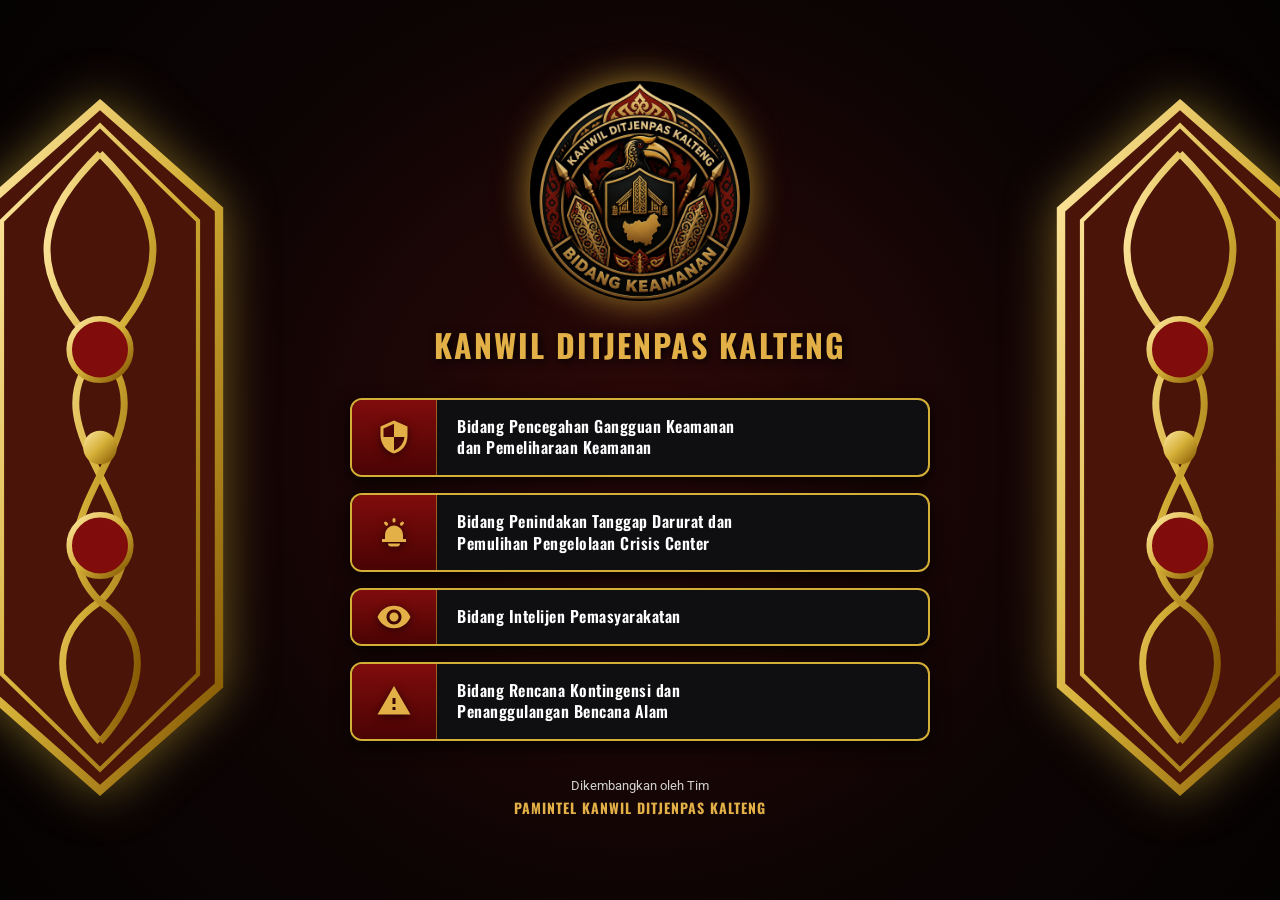
<file: index.html>
<!DOCTYPE html>
<html lang="id">
<head>
    <meta charset="UTF-8">
    <meta name="viewport" content="width=device-width, initial-scale=1.0">
    <title>KANWIL DITJENPAS KALTENG - Portal Pengamanan & Intelijen</title>
    <link rel="preconnect" href="https://fonts.googleapis.com">
    <link rel="preconnect" href="https://fonts.gstatic.com" crossorigin>
    <link href="https://fonts.googleapis.com/css2?family=Oswald:wght@500;600;700&family=Roboto:wght@400;600;700&display=swap" rel="stylesheet">
    <link rel="stylesheet" href="style.css">
</head>
    <meta charset="UTF-8">
    <meta name="viewport" content="width=device-width, initial-scale=1.0">
    <!-- Judul Tab Browser Baru -->
    <title>LAPORAN BULANAN_KANWIL DITJENPAS KALTENG</title>
    
    <!-- Ikon Tab Browser (Logo Keamanan / Perisai Emas Pengganti Bola Dunia) -->
    <link rel="icon" type="image/svg+xml" href="data:image/svg+xml,<svg xmlns='http://www.w3.org/2000/svg' viewBox='0 0 24 24' fill='%23d4af37'><path d='M12 1L3 5v6c0 5.55 3.84 10.74 9 12 5.16-1.26 9-6.45 9-12V5l-9-4zm0 2.18l7 3.12v5.7c0 4.67-3.13 8.85-7 9.92-3.87-1.07-7-5.25-7-9.92V6.3l7-3.12z'/></svg>">

    <link rel="preconnect" href="https://fonts.googleapis.com">
    <link rel="preconnect" href="https://fonts.gstatic.com" crossorigin>
    <link href="https://fonts.googleapis.com/css2?family=Oswald:wght@500;600;700&family=Roboto:wght@400;600;700&display=swap" rel="stylesheet">
    <link rel="stylesheet" href="style.css">
</head>
<body>

    <!-- TALAWANG DAYAK RAKSASA SISI KIRI -->
    <div class="talawang-side talawang-left">
        <svg viewBox="0 0 200 500" class="talawang-svg">
            <defs>
                <linearGradient id="gold" x1="0%" y1="0%" x2="100%" y2="100%">
                    <stop offset="0%" stop-color="#ffe8a3"/>
                    <stop offset="50%" stop-color="#d4af37"/>
                    <stop offset="100%" stop-color="#805300"/>
                </linearGradient>
            </defs>
            <!-- Perisai Segienam khas Talawang -->
            <polygon points="100,5 185,80 185,420 100,495 15,420 15,80" fill="#4a1508" stroke="url(#gold)" stroke-width="6"/>
            <polygon points="100,20 170,88 170,412 100,480 30,412 30,88" fill="none" stroke="url(#gold)" stroke-width="3"/>
            <!-- Ukiran Lengkung Dayak Padat -->
            <path d="M100,40 C140,80 160,120 100,180 C40,240 160,300 100,360 C40,400 100,460 100,460" fill="none" stroke="url(#gold)" stroke-width="5"/>
            <path d="M100,40 C60,80 40,120 100,180 C160,240 40,300 100,360 C160,400 100,460 100,460" fill="none" stroke="url(#gold)" stroke-width="5"/>
            <circle cx="100" cy="180" r="22" fill="#800c0c" stroke="url(#gold)" stroke-width="4"/>
            <circle cx="100" cy="320" r="22" fill="#800c0c" stroke="url(#gold)" stroke-width="4"/>
            <circle cx="100" cy="250" r="12" fill="url(#gold)"/>
        </svg>
    </div>

    <!-- TALAWANG DAYAK RAKSASA SISI KANAN -->
    <div class="talawang-side talawang-right">
        <svg viewBox="0 0 200 500" class="talawang-svg">
            <polygon points="100,5 185,80 185,420 100,495 15,420 15,80" fill="#4a1508" stroke="url(#gold)" stroke-width="6"/>
            <polygon points="100,20 170,88 170,412 100,480 30,412 30,88" fill="none" stroke="url(#gold)" stroke-width="3"/>
            <path d="M100,40 C140,80 160,120 100,180 C40,240 160,300 100,360 C40,400 100,460 100,460" fill="none" stroke="url(#gold)" stroke-width="5"/>
            <path d="M100,40 C60,80 40,120 100,180 C160,240 40,300 100,360 C160,400 100,460 100,460" fill="none" stroke="url(#gold)" stroke-width="5"/>
            <circle cx="100" cy="180" r="22" fill="#800c0c" stroke="url(#gold)" stroke-width="4"/>
            <circle cx="100" cy="320" r="22" fill="#800c0c" stroke="url(#gold)" stroke-width="4"/>
            <circle cx="100" cy="250" r="12" fill="url(#gold)"/>
        </svg>
    </div>

    <!-- KONTAINER UTAMA -->
    <div class="main-wrapper">

        <!-- LOGO BANYAK BERPENDAR TANPA KOTAK HITAM -->
        <div class="header-box">
            <div class="logo-glow-container">
                <img src="logo-keamanan.png" alt="Logo Bidang Keamanan" class="logo-image">
            </div>
            <h1 class="header-title">KANWIL DITJENPAS KALTENG</h1>
        </div>

        <!-- 4 KOTAK MENU -->
        <div class="menu-container">

            <a href="pencegahan-kamtib.html" target="_blank" class="card-item">
                <div class="card-icon-wrapper">
                    <svg class="custom-icon" viewBox="0 0 24 24" fill="currentColor">
                        <path d="M12 1L3 5v6c0 5.55 3.84 10.74 9 12 5.16-1.26 9-5.45 9-12V5l-9-4zm0 10.99h7c-.53 4.12-3.28 7.79-7 8.94V12H5V6.3l7-3.11v8.8z"/>
                    </svg>
                </div>
                <div class="card-label">
                    Bidang Pencegahan Gangguan Keamanan<br>dan Pemeliharaan Keamanan
                </div>
            </a>

            <a href="penindakan-crisis.html" target="_blank" class="card-item">
                <div class="card-icon-wrapper">
                    <svg class="custom-icon" viewBox="0 0 24 24" fill="currentColor">
                        <path d="M12 2a1 1 0 011 1v1a1 1 0 11-2 0V3a1 1 0 011-1zm6.36 2.64a1 1 0 010 1.41l-.7.71a1 1 0 11-1.42-1.42l.71-.7a1 1 0 011.41 0zM5.64 4.64a1 1 0 011.41 0l.71.7a1 1 0 11-1.42 1.42l-.7-.71a1 1 0 010-1.41zM12 7a6 6 0 00-6 6v3h12v-3a6 6 0 00-6-6zm-8 9h16v2H4v-2zm4 3h8a2 2 0 01-2 2h-4a2 2 0 01-2-2z"/>
                    </svg>
                </div>
                <div class="card-label">
                    Bidang Penindakan Tanggap Darurat dan<br>Pemulihan Pengelolaan Crisis Center
                </div>
            </a>

            <a href="bidang-intelijen.html" target="_blank" class="card-item">
                <div class="card-icon-wrapper">
                    <svg class="custom-icon" viewBox="0 0 24 24" fill="currentColor">
                        <path d="M12 4.5C7 4.5 2.73 7.61 1 12c1.73 4.39 6 7.5 11 7.5s9.27-3.11 11-7.5c-1.73-4.39-6-7.5-11-7.5zM12 17c-2.76 0-5-2.24-5-5s2.24-5 5-5 5 2.24 5 5-2.24 5-5 5zm0-8c-1.66 0-3 1.34-3 3s1.34 3 3 3 3-1.34 3-3-1.34-3-3-3z"/>
                    </svg>
                </div>
                <div class="card-label">
                    Bidang Intelijen Pemasyarakatan
                </div>
            </a>

            <a href="rencana-kontijensi.html" target="_blank" class="card-item">
                <div class="card-icon-wrapper">
                    <svg class="custom-icon" viewBox="0 0 24 24" fill="currentColor">
                        <path d="M1 21h22L12 2 1 21zm12-3h-2v-2h2v2zm0-4h-2v-4h2v4z"/>
                    </svg>
                </div>
                <div class="card-label">
                    Bidang Rencana Kontingensi dan<br>Penanggulangan Bencana Alam
                </div>
            </a>

        </div>

        <!-- FOOTER -->
        <footer class="footer-text">
            <p>Dikembangkan oleh Tim</p>
            <p class="footer-bold">PAMINTEL KANWIL DITJENPAS KALTENG</p>
        </footer>

    </div>

</body>
</html>
</file>
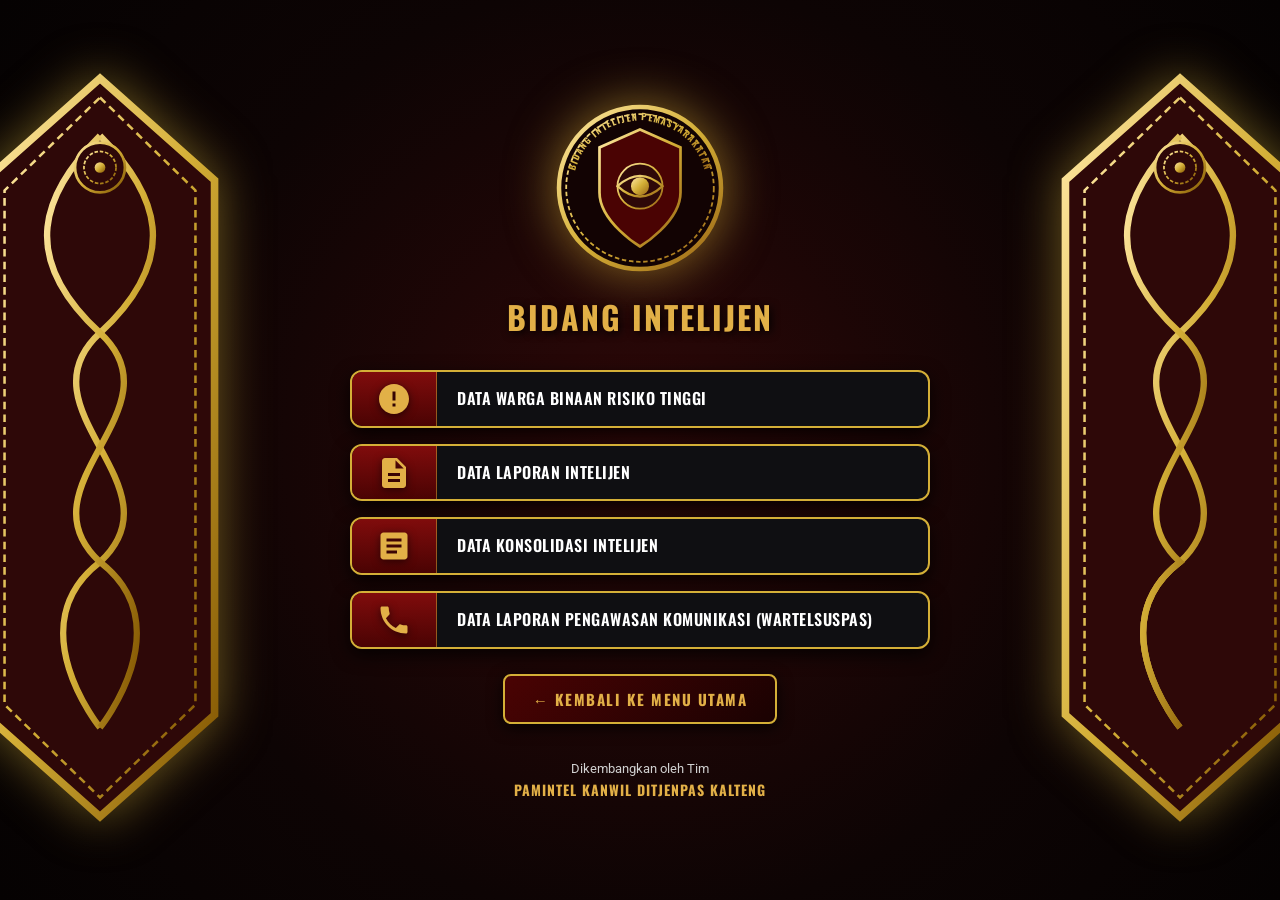
<file: bidang-intelijen.html>
<!DOCTYPE html>
<html lang="id">
    <head>
    <meta charset="UTF-8">
    <meta name="viewport" content="width=device-width, initial-scale=1.0">
    <!-- Judul Tab Browser Baru -->
    <title>LAPORAN BULANAN_KANWIL DITJENPAS KALTENG</title>
    
    <!-- Ikon Tab Browser (Logo Keamanan / Perisai Emas Pengganti Bola Dunia) -->
    <link rel="icon" type="image/svg+xml" href="data:image/svg+xml,<svg xmlns='http://www.w3.org/2000/svg' viewBox='0 0 24 24' fill='%23d4af37'><path d='M12 1L3 5v6c0 5.55 3.84 10.74 9 12 5.16-1.26 9-6.45 9-12V5l-9-4zm0 2.18l7 3.12v5.7c0 4.67-3.13 8.85-7 9.92-3.87-1.07-7-5.25-7-9.92V6.3l7-3.12z'/></svg>">

    <link rel="preconnect" href="https://fonts.googleapis.com">
    <link rel="preconnect" href="https://fonts.gstatic.com" crossorigin>
    <link href="https://fonts.googleapis.com/css2?family=Oswald:wght@500;600;700&family=Roboto:wght@400;600;700&display=swap" rel="stylesheet">
    <link rel="stylesheet" href="style.css">
<head>
    <meta charset="UTF-8">
    <meta name="viewport" content="width=device-width, initial-scale=1.0">
    <title>Bidang Intelijen - Kanwil Ditjenpas Kalteng</title>
    <link rel="preconnect" href="https://fonts.googleapis.com">
    <link rel="preconnect" href="https://fonts.gstatic.com" crossorigin>
    <link href="https://fonts.googleapis.com/css2?family=Oswald:wght@500;600;700&family=Roboto:wght@400;600;700&display=swap" rel="stylesheet">
    <link rel="stylesheet" href="style.css">
    <style>
        /* CSS Modal Pop-Up Interaktif Dinamis */
        .modal-overlay {
            position: fixed;
            top: 0;
            left: 0;
            width: 100%;
            height: 100%;
            background: rgba(0, 0, 0, 0.85);
            backdrop-filter: blur(5px);
            display: flex;
            justify-content: center;
            align-items: center;
            z-index: 9999;
            opacity: 0;
            visibility: hidden;
            transition: all 0.3s ease;
        }

        .modal-overlay.active {
            opacity: 1;
            visibility: visible;
        }

        .modal-content {
            background: linear-gradient(145deg, #2e0808 0%, #120303 100%);
            border: 2px solid #d4af37;
            border-radius: 12px;
            padding: 30px 25px;
            width: 90%;
            max-width: 480px;
            text-align: center;
            box-shadow: 0 0 30px rgba(212, 175, 55, 0.4);
            transform: scale(0.8);
            transition: all 0.3s ease;
            position: relative;
        }

        .modal-overlay.active .modal-content {
            transform: scale(1);
        }

        .modal-title {
            font-family: 'Oswald', sans-serif;
            color: #ffe8a3;
            font-size: 17px;
            margin-bottom: 20px;
            letter-spacing: 1px;
            border-bottom: 1px solid rgba(212, 175, 55, 0.3);
            padding-bottom: 10px;
            text-transform: uppercase;
            line-height: 1.4;
        }

        .modal-buttons {
            display: flex;
            flex-direction: column;
            gap: 12px;
        }

        .modal-btn {
            background: linear-gradient(135deg, #4a0303 0%, #1a0202 100%);
            border: 2px solid #d4af37;
            color: #ffffff;
            padding: 13px 20px;
            border-radius: 8px;
            font-family: 'Oswald', sans-serif;
            font-size: 15px;
            font-weight: 600;
            text-decoration: none;
            letter-spacing: 1px;
            transition: all 0.25s ease;
            display: flex;
            align-items: center;
            justify-content: center;
            gap: 10px;
            cursor: pointer;
        }

        .modal-btn:hover {
            background: linear-gradient(135deg, #800c0c 0%, #4a0303 100%);
            border-color: #ffe8a3;
            box-shadow: 0 0 15px rgba(212, 175, 55, 0.5);
            transform: translateY(-2px);
        }

        .modal-close {
            position: absolute;
            top: 10px;
            right: 15px;
            background: none;
            border: none;
            color: #d4af37;
            font-size: 24px;
            cursor: pointer;
            font-weight: bold;
        }

        .modal-close:hover {
            color: #ffffff;
        }
    </style>
</head>
<body>

    <!-- TALAWANG DAYAK (SISI KIRI) -->
    <div class="talawang-side talawang-left">
        <svg viewBox="0 0 220 600" class="talawang-svg">
            <defs>
                <linearGradient id="gold" x1="0%" y1="0%" x2="100%" y2="100%">
                    <stop offset="0%" stop-color="#ffe8a3"/>
                    <stop offset="50%" stop-color="#d4af37"/>
                    <stop offset="100%" stop-color="#805300"/>
                </linearGradient>
            </defs>
            <polygon points="110,10 200,90 200,510 110,590 20,510 20,90" fill="#2e0808" stroke="url(#gold)" stroke-width="6"/>
            <polygon points="110,25 185,98 185,502 110,575 35,502 35,98" fill="none" stroke="url(#gold)" stroke-width="2" stroke-dasharray="6,4"/>
            <path d="M110,55 C155,100 175,150 110,210 C45,270 175,330 110,390 C45,440 110,520 110,520" fill="none" stroke="url(#gold)" stroke-width="5"/>
            <path d="M110,55 C65,100 45,150 110,210 C175,270 45,330 110,390 C175,440 110,520 110,520" fill="none" stroke="url(#gold)" stroke-width="5"/>
            
            <g transform="translate(110, 80) scale(0.7)">
                <circle cx="0" cy="0" r="28" fill="#2e0808" stroke="url(#gold)" stroke-width="3"/>
                <circle cx="0" cy="0" r="18" fill="none" stroke="url(#gold)" stroke-width="2" stroke-dasharray="4,2"/>
                <circle cx="0" cy="0" r="6" fill="url(#gold)"/>
            </g>
        </svg>
    </div>

    <!-- TALAWANG DAYAK (SISI KANAN) -->
    <div class="talawang-side talawang-right">
        <svg viewBox="0 0 220 600" class="talawang-svg">
            <polygon points="110,10 200,90 200,510 110,590 20,510 20,90" fill="#2e0808" stroke="url(#gold)" stroke-width="6"/>
            <polygon points="110,25 185,98 185,502 110,575 35,502 35,98" fill="none" stroke="url(#gold)" stroke-width="2" stroke-dasharray="6,4"/>
            <path d="M110,55 C155,100 175,150 110,210 C45,270 175,330 110,390 C45,440 110,520 110,520" fill="none" stroke="url(#gold)" stroke-width="5"/>
            <path d="M110,55 C65,100 45,150 110,210 C175,270 45,330 110,390 C45,440 110,520 110,520" fill="none" stroke="url(#gold)" stroke-width="5"/>
            
            <g transform="translate(110, 80) scale(0.7)">
                <circle cx="0" cy="0" r="28" fill="#2e0808" stroke="url(#gold)" stroke-width="3"/>
                <circle cx="0" cy="0" r="18" fill="none" stroke="url(#gold)" stroke-width="2" stroke-dasharray="4,2"/>
                <circle cx="0" cy="0" r="6" fill="url(#gold)"/>
            </g>
        </svg>
    </div>

    <!-- KONTAINER UTAMA -->
    <div class="main-wrapper">

        <!-- HEADER LOGO INTELIJEN -->
        <div class="header-box">
            <div class="logo-kamtib-wrapper">
                <svg viewBox="0 0 200 200" class="logo-kamtib-svg">
                    <defs>
                        <linearGradient id="gold-logo" x1="0%" y1="0%" x2="100%" y2="100%">
                            <stop offset="0%" stop-color="#ffe8a3"/>
                            <stop offset="50%" stop-color="#d4af37"/>
                            <stop offset="100%" stop-color="#996515"/>
                        </linearGradient>
                    </defs>
                    <circle cx="100" cy="100" r="90" fill="#120303" stroke="url(#gold-logo)" stroke-width="5"/>
                    <circle cx="100" cy="100" r="82" fill="none" stroke="url(#gold-logo)" stroke-width="2" stroke-dasharray="5,3"/>
                    
                    <path d="M100,35 L145,55 V105 C145,138 100,165 100,165 C100,165 55,138 55,105 V55 Z" fill="#4a0303" stroke="url(#gold-logo)" stroke-width="3"/>
                    
                    <circle cx="100" cy="98" r="25" fill="#2e0808" stroke="url(#gold-logo)" stroke-width="2"/>
                    <path d="M75,98 Q100,75 125,98 Q100,121 75,98 Z" fill="none" stroke="url(#gold-logo)" stroke-width="2.5"/>
                    <circle cx="100" cy="98" r="10" fill="url(#gold-logo)"/>
                    
                    <path id="textPath" d="M 25, 100 A 75,75 0 1,1 175, 100" fill="none"/>
                    <text fill="url(#gold-logo)" font-size="10" font-weight="bold" font-family="Oswald, sans-serif" letter-spacing="1.5">
                        <textPath href="#textPath" startOffset="50%" text-anchor="middle">
                            BIDANG INTELIJEN PEMASYARAKATAN
                        </textPath>
                    </text>
                </svg>
            </div>
            <h1 class="header-title">BIDANG INTELIJEN</h1>
        </div>

        <!-- 4 KOTAK UTAMA -->
        <div class="menu-container">

            <!-- KOTAK 1 -->
            <div class="card-item" onclick="openModal('wbp_risiko')">
                <div class="card-icon-wrapper">
                    <svg class="custom-icon" viewBox="0 0 24 24" fill="currentColor">
                        <path d="M12 2C6.48 2 2 6.48 2 12s4.48 10 10 10 10-4.48 10-10S17.52 2 12 2zm1 15h-2v-2h2v2zm0-4h-2V7h2v6z"/>
                    </svg>
                </div>
                <div class="card-label">
                    DATA WARGA BINAAN RISIKO TINGGI
                </div>
            </div>

            <!-- KOTAK 2 -->
            <div class="card-item" onclick="openModal('laporan_intelijen')">
                <div class="card-icon-wrapper">
                    <svg class="custom-icon" viewBox="0 0 24 24" fill="currentColor">
                        <path d="M14 2H6c-1.1 0-1.99.9-1.99 2L4 20c0 1.1.89 2 1.99 2H18c1.1 0 2-.9 2-2V8l-6-6zm2 16H8v-2h8v2zm0-4H8v-2h8v2zm-3-5V3.5L18.5 9H13z"/>
                    </svg>
                </div>
                <div class="card-label">
                    DATA LAPORAN INTELIJEN
                </div>
            </div>

            <!-- KOTAK 3 -->
            <div class="card-item" onclick="openModal('konsolidasi_intelijen')">
                <div class="card-icon-wrapper">
                    <svg class="custom-icon" viewBox="0 0 24 24" fill="currentColor">
                        <path d="M19 3H5c-1.1 0-2 .9-2 2v14c0 1.1.9 2 2 2h14c1.1 0 2-.9 2-2V5c0-1.1-.9-2-2-2zm-5 14H7v-2h7v2zm3-4H7v-2h10v2zm0-4H7V7h10v2z"/>
                    </svg>
                </div>
                <div class="card-label">
                    DATA KONSOLIDASI INTELIJEN
                </div>
            </div>

            <!-- KOTAK 4 -->
            <div class="card-item" onclick="openModal('wartelsuspas')">
                <div class="card-icon-wrapper">
                    <svg class="custom-icon" viewBox="0 0 24 24" fill="currentColor">
                        <path d="M20 15.5c-1.25 0-2.45-.2-3.57-.57-.35-.11-.74-.03-1.02.24l-2.2 2.2c-2.83-1.44-5.15-3.75-6.59-6.59l2.2-2.21c.28-.26.36-.65.25-1 C8.7 6.45 8.5 5.25 8.5 4c0-.55-.45-1-1-1H4c-.55 0-1 .45-1 1 0 9.39 7.61 17 17 17 .55 0 1-.45 1-1v-3.5c0-.55-.45-1-1-1z"/>
                    </svg>
                </div>
                <div class="card-label">
                    DATA LAPORAN PENGAWASAN KOMUNIKASI (WARTELSUSPAS)
                </div>
            </div>

        </div>

        <!-- NAVIGASI KEMBALI KE MENU UTAMA -->
        <div style="margin-top: 25px; width: 100%;">
            <a href="index.html" class="back-button">
                ← KEMBALI KE MENU UTAMA
            </a>
        </div>

        <!-- FOOTER -->
        <footer class="footer-text">
            <p>Dikembangkan oleh Tim</p>
            <p class="footer-bold">PAMINTEL KANWIL DITJENPAS KALTENG</p>
        </footer>

    </div>

    <!-- POP-UP MODAL PILIHAN AKSI (DINAMIS) -->
    <div class="modal-overlay" id="actionModal">
        <div class="modal-content">
            <button class="modal-close" onclick="closeModal()">&times;</button>
            <div class="modal-title" id="modalTitle">PILIHAN AKSES</div>
            <div class="modal-buttons" id="modalButtonsContainer">
                <!-- Tombol akan di-generate otomatis oleh JavaScript sesuai kategori -->
            </div>
        </div>
    </div>

    <!-- JAVASCRIPT: PEMETAAN TAUTAN DINAMIS -->
    <script>
        const intelijenData = {
            'wbp_risiko': {
                title: 'DATA WARGA BINAAN RISIKO TINGGI',
                buttons: [
                    { label: '📊 PENGISIAN SPREADSHEET', url: 'https://docs.google.com/spreadsheets/d/1mhNni-NkBdcxAqiXR_D58cuE8vJqzVNo/edit?usp=drive_link&ouid=117085855245096576575&rtpof=true&sd=true' },
                    { label: '📁 UPLOAD LAPORAN_DATA DUKUNG', url: 'https://drive.google.com/drive/folders/1k3EWOc1rHTbfoLO244oZhCMxYDl-nRTs?usp=drive_link' }
                ]
            },
            'laporan_intelijen': {
                title: 'DATA LAPORAN INTELIJEN',
                buttons: [
                    { label: '📁 UPLOAD LAPORAN_DATA DUKUNG', url: 'https://drive.google.com/drive/folders/1DM-4Mq5ZbPpyy-0I5O2C4GQ85Tq95pPd?usp=drive_link' },
                    { label: '📄 FORMAT UNTUK PELAPORAN', url: 'https://docs.google.com/document/d/1xKc1Qt1oYwjY818jRNluQhgf4ZrvkOBF/edit?usp=drive_link&ouid=117085855245096576575&rtpof=true&sd=true' }
                ]
            },
            'konsolidasi_intelijen': {
                title: 'DATA KONSOLIDASI INTELIJEN',
                buttons: [
                    { label: '📊 PENGISIAN SPREADSHEET', url: 'https://docs.google.com/spreadsheets/d/1ZYvCeeU1KJWn7vdUzZBwomNrMGGu8B9S/edit?usp=drive_link&ouid=117085855245096576575&rtpof=true&sd=true' },
                    { label: '📁 UPLOAD LAPORAN_DATA DUKUNG', url: 'https://drive.google.com/drive/folders/1g-N-fC5Vuv7dnU-VcPor5MAPTGYUzK5m?usp=drive_link' },
                    { label: '📄 FORMAT UNTUK PELAPORAN', url: 'https://docs.google.com/document/d/1Kxfpu7qzCiKrgwZcc28rFvjWPvdwXskH/edit?usp=drive_link&ouid=117085855245096576575&rtpof=true&sd=true' }
                ]
            },
            'wartelsuspas': {
                title: 'DATA LAPORAN PENGAWASAN KOMUNIKASI (WARTELSUSPAS)',
                buttons: [
                    { label: '📊 PENGISIAN SPREADSHEET_DATA', url: 'https://docs.google.com/spreadsheets/d/1kv80jVCUf9j2sLiRBna9MLvCwr06-Sf9/edit?usp=drive_link&ouid=117085855245096576575&rtpof=true&sd=true' },
                    { label: '📊 PENGISIAN SPREADSHEET_JUMLAH', url: 'https://docs.google.com/spreadsheets/d/16EDvqe5D-DdgH37L7fFt-TWEq3zWdO6lB-Df1rQDSuQ/edit?usp=drive_link' }
                ]
            }
        };

        function openModal(categoryKey) {
            const data = intelijenData[categoryKey];
            if (data) {
                document.getElementById('modalTitle').innerText = data.title;
                const container = document.getElementById('modalButtonsContainer');
                container.innerHTML = ''; // Clear tombol lama

                // Tambahkan tombol sesuai jumlah pilihan kategori
                data.buttons.forEach(btn => {
                    const a = document.createElement('a');
                    a.href = btn.url;
                    a.target = '_blank';
                    a.className = 'modal-btn';
                    a.innerHTML = btn.label;
                    container.appendChild(a);
                });

                document.getElementById('actionModal').classList.add('active');
            }
        }

        function closeModal() {
            document.getElementById('actionModal').classList.remove('active');
        }

        window.onclick = function(event) {
            const modal = document.getElementById('actionModal');
            if (event.target === modal) {
                closeModal();
            }
        }
    </script>

</body>
</html>
</file>
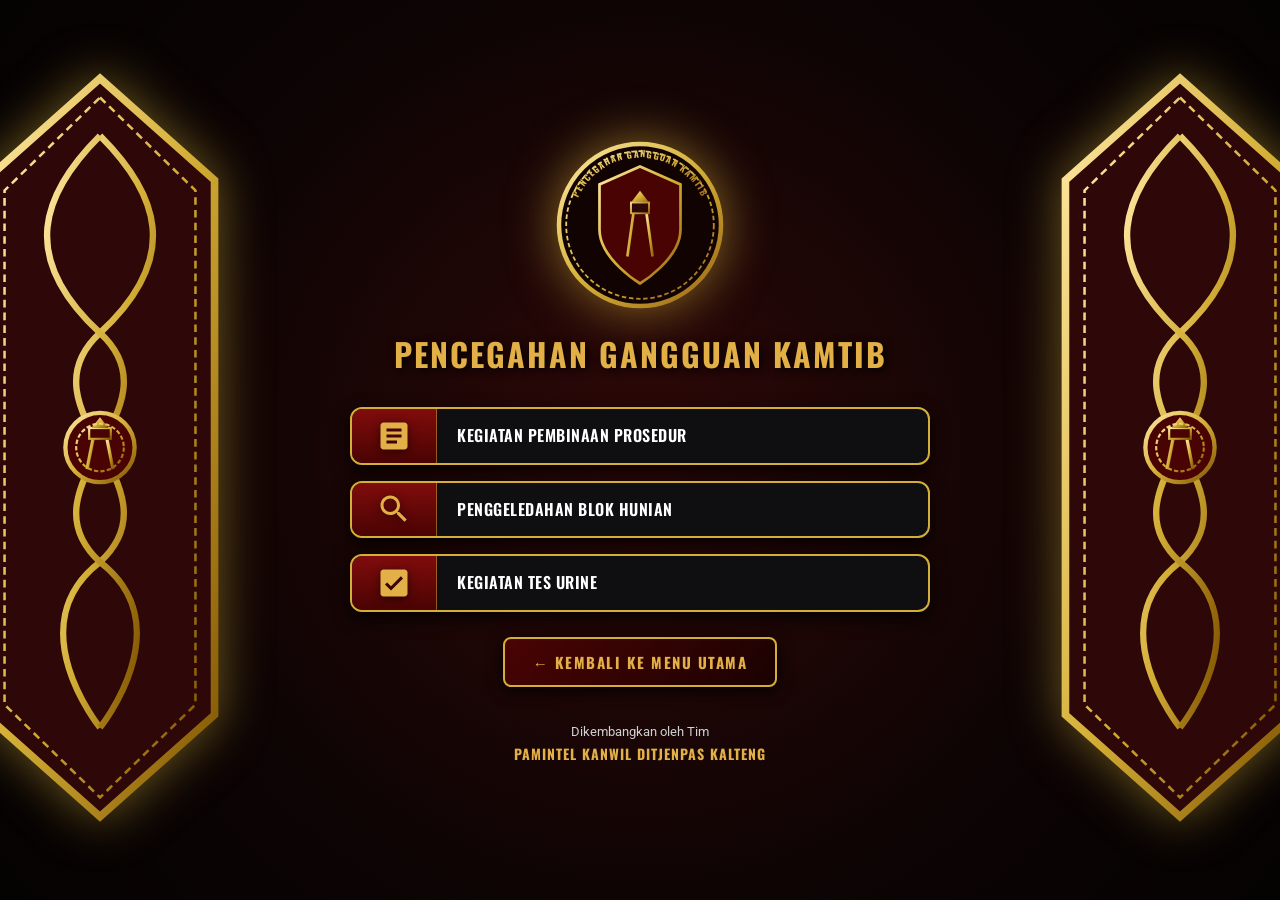
<file: pencegahan-kamtib.html>
<!DOCTYPE html>
<html lang="id">
<head>
    <meta charset="UTF-8">
    <meta name="viewport" content="width=device-width, initial-scale=1.0">
    <title>Pencegahan Gangguan Kamtib - Kanwil Ditjenpas Kalteng</title>
    <link rel="preconnect" href="https://fonts.googleapis.com">
    <link rel="preconnect" href="https://fonts.gstatic.com" crossorigin>
    <link href="https://fonts.googleapis.com/css2?family=Oswald:wght@500;600;700&family=Roboto:wght@400;600;700&display=swap" rel="stylesheet">
    <link rel="stylesheet" href="style.css">
<head>
    <meta charset="UTF-8">
    <meta name="viewport" content="width=device-width, initial-scale=1.0">
    <!-- Judul Tab Browser Baru -->
    <title>LAPORAN BULANAN_KANWIL DITJENPAS KALTENG</title>
    
    <!-- Ikon Tab Browser (Logo Keamanan / Perisai Emas Pengganti Bola Dunia) -->
    <link rel="icon" type="image/svg+xml" href="data:image/svg+xml,<svg xmlns='http://www.w3.org/2000/svg' viewBox='0 0 24 24' fill='%23d4af37'><path d='M12 1L3 5v6c0 5.55 3.84 10.74 9 12 5.16-1.26 9-6.45 9-12V5l-9-4zm0 2.18l7 3.12v5.7c0 4.67-3.13 8.85-7 9.92-3.87-1.07-7-5.25-7-9.92V6.3l7-3.12z'/></svg>">

    <link rel="preconnect" href="https://fonts.googleapis.com">
    <link rel="preconnect" href="https://fonts.gstatic.com" crossorigin>
    <link href="https://fonts.googleapis.com/css2?family=Oswald:wght@500;600;700&family=Roboto:wght@400;600;700&display=swap" rel="stylesheet">
    <link rel="stylesheet" href="style.css">
</head>
<body>

    <!-- TALAWANG DAYAK DENGAN SENTUHAN PENCEGAHAN KAMTIB (SISI KIRI) -->
    <div class="talawang-side talawang-left">
        <svg viewBox="0 0 220 600" class="talawang-svg">
            <defs>
                <linearGradient id="gold" x1="0%" y1="0%" x2="100%" y2="100%">
                    <stop offset="0%" stop-color="#ffe8a3"/>
                    <stop offset="50%" stop-color="#d4af37"/>
                    <stop offset="100%" stop-color="#805300"/>
                </linearGradient>
            </defs>
            <polygon points="110,10 200,90 200,510 110,590 20,510 20,90" fill="#2e0808" stroke="url(#gold)" stroke-width="6"/>
            <polygon points="110,25 185,98 185,502 110,575 35,502 35,98" fill="none" stroke="url(#gold)" stroke-width="2" stroke-dasharray="6,4"/>
            
            <path d="M110,55 C155,100 175,150 110,210 C45,270 175,330 110,390 C45,440 110,520 110,520" fill="none" stroke="url(#gold)" stroke-width="5"/>
            <path d="M110,55 C65,100 45,150 110,210 C175,270 45,330 110,390 C175,440 110,520 110,520" fill="none" stroke="url(#gold)" stroke-width="5"/>
            
            <g transform="translate(110, 300) scale(0.85)">
                <circle cx="0" cy="0" r="32" fill="#4a0303" stroke="url(#gold)" stroke-width="4"/>
                <line x1="-12" y1="20" x2="-6" y2="-10" stroke="url(#gold)" stroke-width="3"/>
                <line x1="12" y1="20" x2="6" y2="-10" stroke="url(#gold)" stroke-width="3"/>
                <rect x="-10" y="-18" width="20" height="10" fill="#4a0303" stroke="url(#gold)" stroke-width="2"/>
                <polygon points="0,-28 -8,-18 8,-18" fill="url(#gold)"/>
                <circle cx="0" cy="0" r="22" fill="none" stroke="url(#gold)" stroke-width="2" stroke-dasharray="4,2"/>
            </g>
        </svg>
    </div>

    <!-- TALAWANG DAYAK DENGAN SENTUHAN PENCEGAHAN KAMTIB (SISI KANAN) -->
    <div class="talawang-side talawang-right">
        <svg viewBox="0 0 220 600" class="talawang-svg">
            <polygon points="110,10 200,90 200,510 110,590 20,510 20,90" fill="#2e0808" stroke="url(#gold)" stroke-width="6"/>
            <polygon points="110,25 185,98 185,502 110,575 35,502 35,98" fill="none" stroke="url(#gold)" stroke-width="2" stroke-dasharray="6,4"/>
            
            <path d="M110,55 C155,100 175,150 110,210 C45,270 175,330 110,390 C45,440 110,520 110,520" fill="none" stroke="url(#gold)" stroke-width="5"/>
            <path d="M110,55 C65,100 45,150 110,210 C175,270 45,330 110,390 C175,440 110,520 110,520" fill="none" stroke="url(#gold)" stroke-width="5"/>
            
            <g transform="translate(110, 300) scale(0.85)">
                <circle cx="0" cy="0" r="32" fill="#4a0303" stroke="url(#gold)" stroke-width="4"/>
                <line x1="-12" y1="20" x2="-6" y2="-10" stroke="url(#gold)" stroke-width="3"/>
                <line x1="12" y1="20" x2="6" y2="-10" stroke="url(#gold)" stroke-width="3"/>
                <rect x="-10" y="-18" width="20" height="10" fill="#4a0303" stroke="url(#gold)" stroke-width="2"/>
                <polygon points="0,-28 -8,-18 8,-18" fill="url(#gold)"/>
                <circle cx="0" cy="0" r="22" fill="none" stroke="url(#gold)" stroke-width="2" stroke-dasharray="4,2"/>
            </g>
        </svg>
    </div>

    <!-- KONTAINER UTAMA -->
    <div class="main-wrapper">

        <!-- HEADER DENGAN LOGO PENCEGAHAN GANGGUAN KAMTIB -->
        <div class="header-box">
            <div class="logo-kamtib-wrapper">
                <svg viewBox="0 0 200 200" class="logo-kamtib-svg">
                    <defs>
                        <linearGradient id="gold-logo" x1="0%" y1="0%" x2="100%" y2="100%">
                            <stop offset="0%" stop-color="#ffe8a3"/>
                            <stop offset="50%" stop-color="#d4af37"/>
                            <stop offset="100%" stop-color="#996515"/>
                        </linearGradient>
                    </defs>
                    <circle cx="100" cy="100" r="90" fill="#120303" stroke="url(#gold-logo)" stroke-width="5"/>
                    <circle cx="100" cy="100" r="82" fill="none" stroke="url(#gold-logo)" stroke-width="2" stroke-dasharray="5,3"/>
                    
                    <path d="M100,35 L145,55 V105 C145,138 100,165 100,165 C100,165 55,138 55,105 V55 Z" fill="#4a0303" stroke="url(#gold-logo)" stroke-width="3"/>
                    
                    <line x1="86" y1="135" x2="93" y2="85" stroke="url(#gold-logo)" stroke-width="3"/>
                    <line x1="114" y1="135" x2="107" y2="85" stroke="url(#gold-logo)" stroke-width="3"/>
                    <line x1="88" y1="110" x2="112" y2="110" stroke="url(#gold-logo)" stroke-width="2"/>
                    <rect x="90" y="75" width="20" height="12" fill="#2e0808" stroke="url(#gold-logo)" stroke-width="2"/>
                    <polygon points="100,62 90,75 110,75" fill="url(#gold-logo)"/>
                    
                    <path id="textPath" d="M 25, 100 A 75,75 0 1,1 175, 100" fill="none"/>
                    <text fill="url(#gold-logo)" font-size="10" font-weight="bold" font-family="Oswald, sans-serif" letter-spacing="1.5">
                        <textPath href="#textPath" startOffset="50%" text-anchor="middle">
                            PENCEGAHAN GANGGUAN KAMTIB
                        </textPath>
                    </text>
                </svg>
            </div>
            <h1 class="header-title">PENCEGAHAN GANGGUAN KAMTIB</h1>
        </div>

        <!-- 3 KOTAK MENU SUB-MENU -->
        <div class="menu-container">

            <!-- KOTAK 1: LANGSUNG MEMBUKA GOOGLE SHEETS -->
            <a href="https://docs.google.com/spreadsheets/d/16Oa8ARb-IZD2a6ruHEPjg2MMCPEunuNZ/edit?usp=drive_link&ouid=117085855245096576575&rtpof=true&sd=true" target="_blank" class="card-item">
                <div class="card-icon-wrapper">
                    <!-- Ikon Dokumen SOP/Pembinaan -->
                    <svg class="custom-icon" viewBox="0 0 24 24" fill="currentColor">
                        <path d="M19 3H5c-1.1 0-2 .9-2 2v14c0 1.1.9 2 2 2h14c1.1 0 2-.9 2-2V5c0-1.1-.9-2-2-2zm-5 14H7v-2h7v2zm3-4H7v-2h10v2zm0-4H7V7h10v2z"/>
                    </svg>
                </div>
                <div class="card-label">
                    KEGIATAN PEMBINAAN PROSEDUR
                </div>
            </a>

            <!-- KOTAK 2 -->
            <a href="https://docs.google.com/spreadsheets/d/1yDM0Ch2XoGHlaeQ2i3RQDV8Sc-DpFKvG/edit?usp=drive_link&ouid=117085855245096576575&rtpof=true&sd=true" target="_blank" class="card-item">
                <div class="card-icon-wrapper">
                    <!-- Ikon Pencarian/Penggeledahan -->
                    <svg class="custom-icon" viewBox="0 0 24 24" fill="currentColor">
                        <path d="M15.5 14h-.79l-.28-.27C15.41 12.59 16 11.11 16 9.5 16 5.91 13.09 3 9.5 3S3 5.91 3 9.5 5.91 16 9.5 16c1.61 0 3.09-.59 4.23-1.57l.27.28v.79l5 4.99L20.49 19l-4.99-5zm-6 0C7.01 14 5 11.99 5 9.5S7.01 5 9.5 5 14 7.01 14 9.5 11.99 14 9.5 14z"/>
                    </svg>
                </div>
                <div class="card-label">
                    PENGGELEDAHAN BLOK HUNIAN
                </div>
            </a>

            <!-- KOTAK 3 -->
            <a href="https://docs.google.com/spreadsheets/d/1OfZhdA8ftoffO_fRzqyMyVh8H8FkEWTW/edit?usp=drive_link&ouid=117085855245096576575&rtpof=true&sd=true" target="_blank" class="card-item">
                <div class="card-icon-wrapper">
                    <!-- Ikon Lab/Tes Urine -->
                    <svg class="custom-icon" viewBox="0 0 24 24" fill="currentColor">
                        <path d="M19 3H5c-1.1 0-2 .9-2 2v14c0 1.1.9 2 2 2h14c1.1 0 2-.9 2-2V5c0-1.1-.9-2-2-2zm-9 14l-4-4 1.41-1.41L10 14.17l6.59-6.59L18 9l-8 8z"/>
                    </svg>
                </div>
                <div class="card-label">
                    KEGIATAN TES URINE
                </div>
            </a>

        </div>

        <!-- NAVIGASI KEMBALI KE MENU UTAMA -->
        <div style="margin-top: 25px; width: 100%;">
            <a href="index.html" class="back-button">
                ← KEMBALI KE MENU UTAMA
            </a>
        </div>

        <!-- FOOTER -->
        <footer class="footer-text">
            <p>Dikembangkan oleh Tim</p>
            <p class="footer-bold">PAMINTEL KANWIL DITJENPAS KALTENG</p>
        </footer>

    </div>

</body>
</html>
</file>
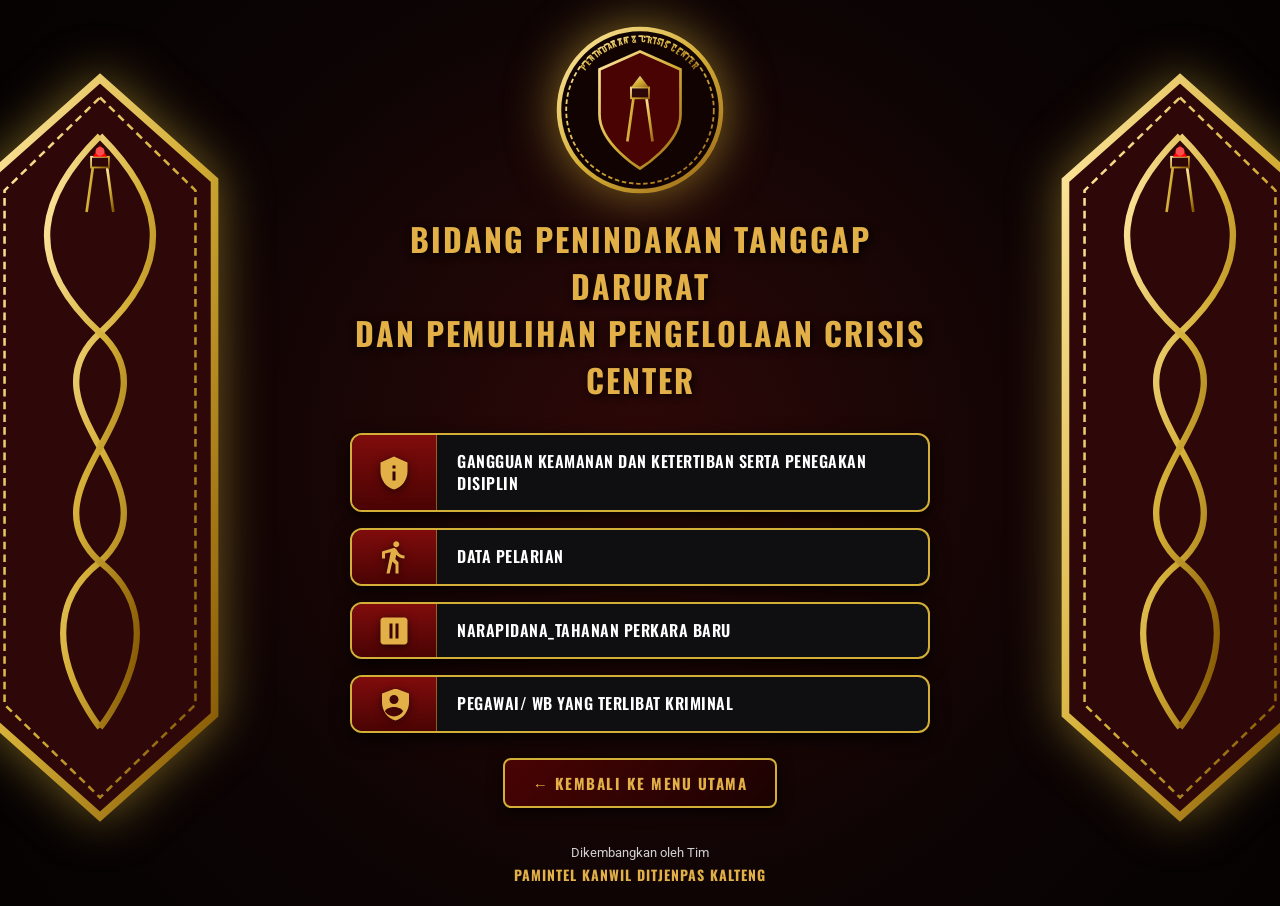
<file: penindakan-crisis.html>
<!DOCTYPE html>
<html lang="id">
    <head>
    <meta charset="UTF-8">
    <meta name="viewport" content="width=device-width, initial-scale=1.0">
    <!-- Judul Tab Browser Baru -->
    <title>LAPORAN BULANAN_KANWIL DITJENPAS KALTENG</title>
    
    <!-- Ikon Tab Browser (Logo Keamanan / Perisai Emas Pengganti Bola Dunia) -->
    <link rel="icon" type="image/svg+xml" href="data:image/svg+xml,<svg xmlns='http://www.w3.org/2000/svg' viewBox='0 0 24 24' fill='%23d4af37'><path d='M12 1L3 5v6c0 5.55 3.84 10.74 9 12 5.16-1.26 9-6.45 9-12V5l-9-4zm0 2.18l7 3.12v5.7c0 4.67-3.13 8.85-7 9.92-3.87-1.07-7-5.25-7-9.92V6.3l7-3.12z'/></svg>">

    <link rel="preconnect" href="https://fonts.googleapis.com">
    <link rel="preconnect" href="https://fonts.gstatic.com" crossorigin>
    <link href="https://fonts.googleapis.com/css2?family=Oswald:wght@500;600;700&family=Roboto:wght@400;600;700&display=swap" rel="stylesheet">
    <link rel="stylesheet" href="style.css">
<head>
    <meta charset="UTF-8">
    <meta name="viewport" content="width=device-width, initial-scale=1.0">
    <title>Penindakan Tanggap Darurat & Crisis Center - Kanwil Ditjenpas Kalteng</title>
    <link rel="preconnect" href="https://fonts.googleapis.com">
    <link rel="preconnect" href="https://fonts.gstatic.com" crossorigin>
    <link href="https://fonts.googleapis.com/css2?family=Oswald:wght@500;600;700&family=Roboto:wght@400;600;700&display=swap" rel="stylesheet">
    <link rel="stylesheet" href="style.css">
    <style>
        /* CSS Modal Pop-Up Interaktif */
        .modal-overlay {
            position: fixed;
            top: 0;
            left: 0;
            width: 100%;
            height: 100%;
            background: rgba(0, 0, 0, 0.85);
            backdrop-filter: blur(5px);
            display: flex;
            justify-content: center;
            align-items: center;
            z-index: 9999;
            opacity: 0;
            visibility: hidden;
            transition: all 0.3s ease;
        }

        .modal-overlay.active {
            opacity: 1;
            visibility: visible;
        }

        .modal-content {
            background: linear-gradient(145deg, #2e0808 0%, #120303 100%);
            border: 2px solid #d4af37;
            border-radius: 12px;
            padding: 30px 25px;
            width: 90%;
            max-width: 480px;
            text-align: center;
            box-shadow: 0 0 30px rgba(212, 175, 55, 0.4);
            transform: scale(0.8);
            transition: all 0.3s ease;
            position: relative;
        }

        .modal-overlay.active .modal-content {
            transform: scale(1);
        }

        .modal-title {
            font-family: 'Oswald', sans-serif;
            color: #ffe8a3;
            font-size: 17px;
            margin-bottom: 20px;
            letter-spacing: 1px;
            border-bottom: 1px solid rgba(212, 175, 55, 0.3);
            padding-bottom: 10px;
            text-transform: uppercase;
            line-height: 1.4;
        }

        .modal-buttons {
            display: flex;
            flex-direction: column;
            gap: 15px;
        }

        .modal-btn {
            background: linear-gradient(135deg, #4a0303 0%, #1a0202 100%);
            border: 2px solid #d4af37;
            color: #ffffff;
            padding: 14px 20px;
            border-radius: 8px;
            font-family: 'Oswald', sans-serif;
            font-size: 15px;
            font-weight: 600;
            text-decoration: none;
            letter-spacing: 1px;
            transition: all 0.25s ease;
            display: flex;
            align-items: center;
            justify-content: center;
            gap: 10px;
            cursor: pointer;
        }

        .modal-btn:hover {
            background: linear-gradient(135deg, #800c0c 0%, #4a0303 100%);
            border-color: #ffe8a3;
            box-shadow: 0 0 15px rgba(212, 175, 55, 0.5);
            transform: translateY(-2px);
        }

        .modal-close {
            position: absolute;
            top: 10px;
            right: 15px;
            background: none;
            border: none;
            color: #d4af37;
            font-size: 24px;
            cursor: pointer;
            font-weight: bold;
        }

        .modal-close:hover {
            color: #ffffff;
        }
    </style>
</head>
<body>

    <!-- TALAWANG DAYAK (SISI KIRI) -->
    <div class="talawang-side talawang-left">
        <svg viewBox="0 0 220 600" class="talawang-svg">
            <defs>
                <linearGradient id="gold" x1="0%" y1="0%" x2="100%" y2="100%">
                    <stop offset="0%" stop-color="#ffe8a3"/>
                    <stop offset="50%" stop-color="#d4af37"/>
                    <stop offset="100%" stop-color="#805300"/>
                </linearGradient>
            </defs>
            <polygon points="110,10 200,90 200,510 110,590 20,510 20,90" fill="#2e0808" stroke="url(#gold)" stroke-width="6"/>
            <polygon points="110,25 185,98 185,502 110,575 35,502 35,98" fill="none" stroke="url(#gold)" stroke-width="2" stroke-dasharray="6,4"/>
            <path d="M110,55 C155,100 175,150 110,210 C45,270 175,330 110,390 C45,440 110,520 110,520" fill="none" stroke="url(#gold)" stroke-width="5"/>
            <path d="M110,55 C65,100 45,150 110,210 C175,270 45,330 110,390 C175,440 110,520 110,520" fill="none" stroke="url(#gold)" stroke-width="5"/>
            
            <g transform="translate(110, 80) scale(0.7)">
                <line x1="-15" y1="50" x2="-8" y2="0" stroke="url(#gold)" stroke-width="3"/>
                <line x1="15" y1="50" x2="8" y2="0" stroke="url(#gold)" stroke-width="3"/>
                <line x1="-12" y1="35" x2="12" y2="35" stroke="url(#gold)" stroke-width="2"/>
                <rect x="-10" y="-12" width="20" height="12" fill="#2e0808" stroke="url(#gold)" stroke-width="2"/>
                <polygon points="0,-25 -8,-12 8,-12" fill="#ff0000"/>
                <circle cx="0" cy="-18" r="5" fill="#ff4d4d"/>
            </g>
        </svg>
    </div>

    <!-- TALAWANG DAYAK (SISI KANAN) -->
    <div class="talawang-side talawang-right">
        <svg viewBox="0 0 220 600" class="talawang-svg">
            <polygon points="110,10 200,90 200,510 110,590 20,510 20,90" fill="#2e0808" stroke="url(#gold)" stroke-width="6"/>
            <polygon points="110,25 185,98 185,502 110,575 35,502 35,98" fill="none" stroke="url(#gold)" stroke-width="2" stroke-dasharray="6,4"/>
            <path d="M110,55 C155,100 175,150 110,210 C45,270 175,330 110,390 C45,440 110,520 110,520" fill="none" stroke="url(#gold)" stroke-width="5"/>
            <path d="M110,55 C65,100 45,150 110,210 C175,270 45,330 110,390 C175,440 110,520 110,520" fill="none" stroke="url(#gold)" stroke-width="5"/>
            
            <g transform="translate(110, 80) scale(0.7)">
                <line x1="-15" y1="50" x2="-8" y2="0" stroke="url(#gold)" stroke-width="3"/>
                <line x1="15" y1="50" x2="8" y2="0" stroke="url(#gold)" stroke-width="3"/>
                <line x1="-12" y1="35" x2="12" y2="35" stroke="url(#gold)" stroke-width="2"/>
                <rect x="-10" y="-12" width="20" height="12" fill="#2e0808" stroke="url(#gold)" stroke-width="2"/>
                <polygon points="0,-25 -8,-12 8,-12" fill="#ff0000"/>
                <circle cx="0" cy="-18" r="5" fill="#ff4d4d"/>
            </g>
        </svg>
    </div>

    <!-- KONTAINER UTAMA -->
    <div class="main-wrapper">

        <!-- HEADER -->
        <div class="header-box">
            <div class="logo-kamtib-wrapper">
                <svg viewBox="0 0 200 200" class="logo-kamtib-svg">
                    <defs>
                        <linearGradient id="gold-logo" x1="0%" y1="0%" x2="100%" y2="100%">
                            <stop offset="0%" stop-color="#ffe8a3"/>
                            <stop offset="50%" stop-color="#d4af37"/>
                            <stop offset="100%" stop-color="#996515"/>
                        </linearGradient>
                    </defs>
                    <circle cx="100" cy="100" r="90" fill="#120303" stroke="url(#gold-logo)" stroke-width="5"/>
                    <circle cx="100" cy="100" r="82" fill="none" stroke="url(#gold-logo)" stroke-width="2" stroke-dasharray="5,3"/>
                    <path d="M100,35 L145,55 V105 C145,138 100,165 100,165 C100,165 55,138 55,105 V55 Z" fill="#4a0303" stroke="url(#gold-logo)" stroke-width="3"/>
                    <line x1="86" y1="135" x2="93" y2="85" stroke="url(#gold-logo)" stroke-width="3"/>
                    <line x1="114" y1="135" x2="107" y2="85" stroke="url(#gold-logo)" stroke-width="3"/>
                    <line x1="88" y1="110" x2="112" y2="110" stroke="url(#gold-logo)" stroke-width="2"/>
                    <rect x="90" y="75" width="20" height="12" fill="#2e0808" stroke="url(#gold-logo)" stroke-width="2"/>
                    <polygon points="100,62 90,75 110,75" fill="url(#gold-logo)"/>
                    <path id="textPath" d="M 25, 100 A 75,75 0 1,1 175, 100" fill="none"/>
                    <text fill="url(#gold-logo)" font-size="9" font-weight="bold" font-family="Oswald, sans-serif" letter-spacing="1">
                        <textPath href="#textPath" startOffset="50%" text-anchor="middle">
                            PENINDAKAN & CRISIS CENTER
                        </textPath>
                    </text>
                </svg>
            </div>
            <h1 class="header-title">
                BIDANG PENINDAKAN TANGGAP DARURAT<br>
                <span>DAN PEMULIHAN PENGELOLAAN CRISIS CENTER</span>
            </h1>
        </div>

        <!-- 4 KOTAK UTAMA -->
        <div class="menu-container">

            <!-- KOTAK 1 -->
            <div class="card-item" onclick="openModal('gangguan')">
                <div class="card-icon-wrapper">
                    <svg class="custom-icon" viewBox="0 0 24 24" fill="currentColor">
                        <path d="M12 1L3 5v6c0 5.55 3.84 10.74 9 12 5.16-1.26 9-6.45 9-12V5l-9-4zm-1 6h2v2h-2V7zm0 4h2v6h-2v-6z"/>
                    </svg>
                </div>
                <div class="card-label">
                    GANGGUAN KEAMANAN DAN KETERTIBAN SERTA PENEGAKAN DISIPLIN
                </div>
            </div>

            <!-- KOTAK 2 -->
            <div class="card-item" onclick="openModal('pelarian')">
                <div class="card-icon-wrapper">
                    <svg class="custom-icon" viewBox="0 0 24 24" fill="currentColor">
                        <path d="M13.5 5.5c1.1 0 2-.9 2-2s-.9-2-2-2-2 .9-2 2 .9 2 2 2zM9.8 8.9L7 23h2.1l1.8-8 2.1 2v6h2v-7.5l-2.1-2 .6-3c1.3 1.5 3.3 2.5 5.5 2.5v-2c-1.9 0-3.5-1-4.3-2.4l-1-1.6c-.4-.6-1-1-1.7-1-.3 0-.5.1-.8.1L4 8.3V13h2V9.6l3.8-.7z"/>
                    </svg>
                </div>
                <div class="card-label">
                    DATA PELARIAN
                </div>
            </div>

            <!-- KOTAK 3 -->
            <div class="card-item" onclick="openModal('perkara_baru')">
                <div class="card-icon-wrapper">
                    <svg class="custom-icon" viewBox="0 0 24 24" fill="currentColor">
                        <path d="M19 3H5c-1.1 0-2 .9-2 2v14c0 1.1.9 2 2 2h14c1.1 0 2-.9 2-2V5c0-1.1-.9-2-2-2zm-8 14H9V7h2v10zm4 0h-2V7h2v10z"/>
                    </svg>
                </div>
                <div class="card-label">
                    NARAPIDANA_TAHANAN PERKARA BARU
                </div>
            </div>

            <!-- KOTAK 4 -->
            <div class="card-item" onclick="openModal('kriminal')">
                <div class="card-icon-wrapper">
                    <svg class="custom-icon" viewBox="0 0 24 24" fill="currentColor">
                        <path d="M12 2L4 5v6c0 5.55 3.84 10.74 9 12 5.16-1.26 9-6.45 9-12V5l-8-3zm0 4c1.66 0 3 1.34 3 3s-1.34 3-3 3-3-1.34-3-3 1.34-3 3-3zm0 14.3c-2.5 0-4.71-1.28-6-3.22.03-1.99 4-3.08 6-3.08 1.99 0 5.97 1.09 6 3.08-1.29 1.94-3.5 3.22-6 3.22z"/>
                    </svg>
                </div>
                <div class="card-label">
                    PEGAWAI/ WB YANG TERLIBAT KRIMINAL
                </div>
            </div>

        </div>

        <!-- NAVIGASI KEMBALI KE MENU UTAMA -->
        <div style="margin-top: 25px; width: 100%;">
            <a href="index.html" class="back-button">
                ← KEMBALI KE MENU UTAMA
            </a>
        </div>

        <!-- FOOTER -->
        <footer class="footer-text">
            <p>Dikembangkan oleh Tim</p>
            <p class="footer-bold">PAMINTEL KANWIL DITJENPAS KALTENG</p>
        </footer>

    </div>

    <!-- POP-UP MODAL PILIHAN AKSI -->
    <div class="modal-overlay" id="actionModal">
        <div class="modal-content">
            <button class="modal-close" onclick="closeModal()">&times;</button>
            <div class="modal-title" id="modalTitle">PILIHAN AKSES</div>
            <div class="modal-buttons">
                <a href="#" id="btnSpreadsheet" target="_blank" class="modal-btn">
                    <span>📊</span> PENGISIAN SPREADSHEET
                </a>
                <a href="#" id="btnUpload" target="_blank" class="modal-btn">
                    <span>📁</span> UPLOAD LAPORAN_DATA DUKUNG
                </a>
            </div>
        </div>
    </div>

    <!-- JAVASCRIPT: TAUTAN ASLI 8 LINK -->
    <script>
        const linksData = {
            'gangguan': {
                title: 'GANGGUAN KEAMANAN DAN KETERTIBAN SERTA PENEGAKAN DISIPLIN',
                spreadsheet: 'https://docs.google.com/spreadsheets/d/1uIqkM_2keBuaxXzdWf6z5wVuzNlIwJ1m/edit?usp=drive_link&ouid=117085855245096576575&rtpof=true&sd=true',
                upload: 'https://drive.google.com/drive/folders/1RxwfE0xWXjGFxiOM-3nirQ-77tWu8y8w?usp=drive_link'
            },
            'pelarian': {
                title: 'DATA PELARIAN',
                spreadsheet: 'https://docs.google.com/spreadsheets/d/1chubYPSgRfeVoiVlHjuCuMPStrL41P84/edit?usp=drive_link&ouid=117085855245096576575&rtpof=true&sd=true',
                upload: 'https://drive.google.com/drive/folders/1d1uvsUvflpl0LZJG7gSx54C5e_AyZKhU?usp=drive_link'
            },
            'perkara_baru': {
                title: 'NARAPIDANA_TAHANAN PERKARA BARU',
                spreadsheet: 'https://docs.google.com/spreadsheets/d/1U4leDLntsL7AJsKggYQ-ZzjDnVfGpSeD/edit?usp=drive_link&ouid=117085855245096576575&rtpof=true&sd=true',
                upload: 'https://drive.google.com/drive/folders/1GGu14a2ByaGga2yWw7jLzOXyWsfkQvnB?usp=drive_link'
            },
            'kriminal': {
                title: 'PEGAWAI/ WB YANG TERLIBAT KRIMINAL',
                spreadsheet: 'https://docs.google.com/spreadsheets/d/17hPS-EHvrBDWaw0-NjhKCRopbyMlrazl01idws7xQzM/edit?usp=drive_link',
                upload: 'https://drive.google.com/drive/folders/1wAJlGwSGydSIPwpp6yHzdkrmidfx88ma?usp=drive_link'
            }
        };

        function openModal(categoryKey) {
            const data = linksData[categoryKey];
            if (data) {
                document.getElementById('modalTitle').innerText = data.title;
                document.getElementById('btnSpreadsheet').href = data.spreadsheet;
                document.getElementById('btnUpload').href = data.upload;
                document.getElementById('actionModal').classList.add('active');
            }
        }

        function closeModal() {
            document.getElementById('actionModal').classList.remove('active');
        }

        window.onclick = function(event) {
            const modal = document.getElementById('actionModal');
            if (event.target === modal) {
                closeModal();
            }
        }
    </script>

</body>
</html>
</file>
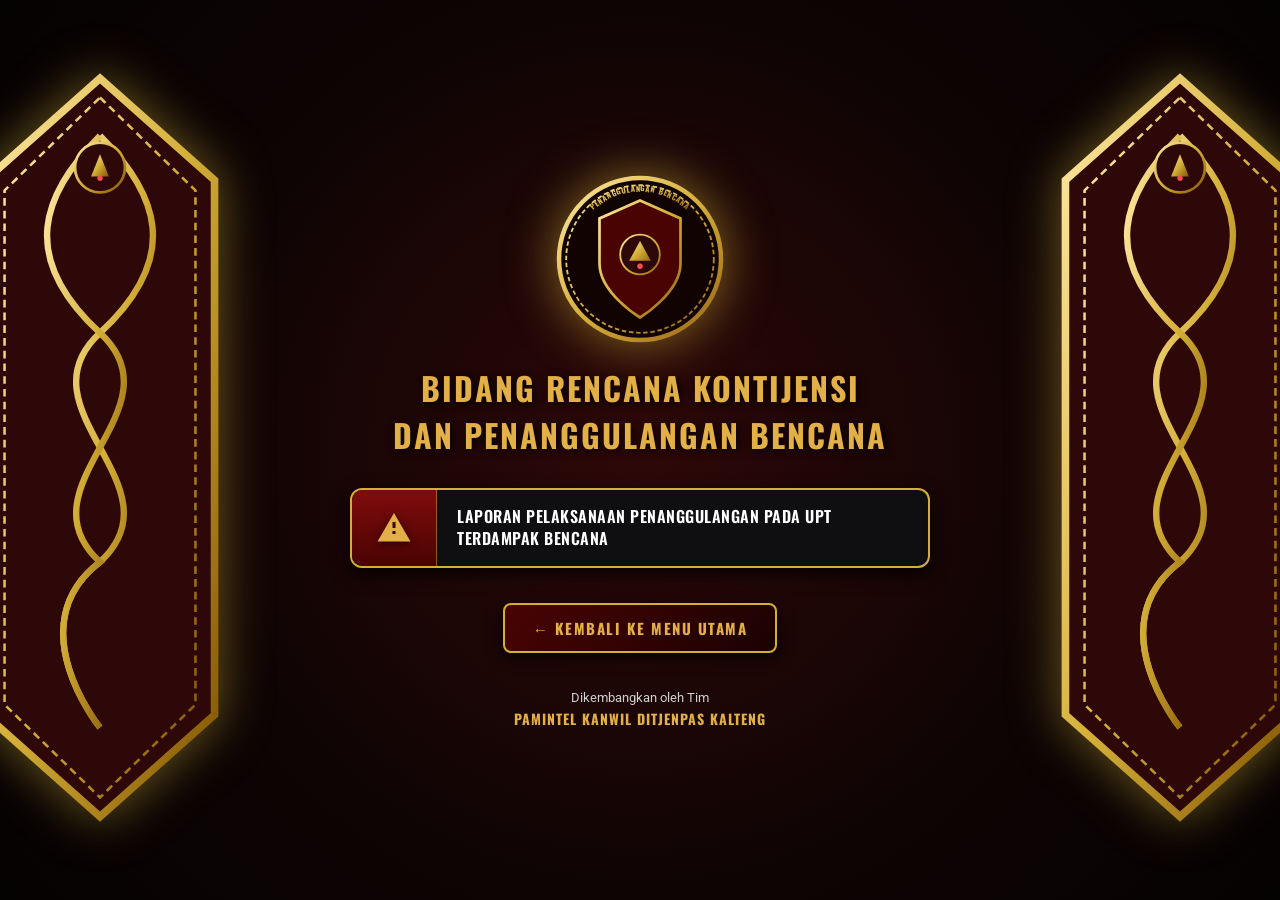
<file: rencana-kontijensi.html>
<!DOCTYPE html>
<html lang="id">
<head>
    <head>
    <meta charset="UTF-8">
    <meta name="viewport" content="width=device-width, initial-scale=1.0">
    <!-- Judul Tab Browser Baru -->
    <title>LAPORAN BULANAN_KANWIL DITJENPAS KALTENG</title>
    
    <!-- Ikon Tab Browser (Logo Keamanan / Perisai Emas Pengganti Bola Dunia) -->
    <link rel="icon" type="image/svg+xml" href="data:image/svg+xml,<svg xmlns='http://www.w3.org/2000/svg' viewBox='0 0 24 24' fill='%23d4af37'><path d='M12 1L3 5v6c0 5.55 3.84 10.74 9 12 5.16-1.26 9-6.45 9-12V5l-9-4zm0 2.18l7 3.12v5.7c0 4.67-3.13 8.85-7 9.92-3.87-1.07-7-5.25-7-9.92V6.3l7-3.12z'/></svg>">

    <link rel="preconnect" href="https://fonts.googleapis.com">
    <link rel="preconnect" href="https://fonts.gstatic.com" crossorigin>
    <link href="https://fonts.googleapis.com/css2?family=Oswald:wght@500;600;700&family=Roboto:wght@400;600;700&display=swap" rel="stylesheet">
    <link rel="stylesheet" href="style.css">
</head>
    <meta charset="UTF-8">
    <meta name="viewport" content="width=device-width, initial-scale=1.0">
    <title>Rencana Kontijensi & Penanggulangan Bencana - Kanwil Ditjenpas Kalteng</title>
    <link rel="preconnect" href="https://fonts.googleapis.com">
    <link rel="preconnect" href="https://fonts.gstatic.com" crossorigin>
    <link href="https://fonts.googleapis.com/css2?family=Oswald:wght@500;600;700&family=Roboto:wght@400;600;700&display=swap" rel="stylesheet">
    <link rel="stylesheet" href="style.css">
    <style>
        /* CSS Modal Pop-Up Interaktif */
        .modal-overlay {
            position: fixed;
            top: 0;
            left: 0;
            width: 100%;
            height: 100%;
            background: rgba(0, 0, 0, 0.85);
            backdrop-filter: blur(5px);
            display: flex;
            justify-content: center;
            align-items: center;
            z-index: 9999;
            opacity: 0;
            visibility: hidden;
            transition: all 0.3s ease;
        }

        .modal-overlay.active {
            opacity: 1;
            visibility: visible;
        }

        .modal-content {
            background: linear-gradient(145deg, #2e0808 0%, #120303 100%);
            border: 2px solid #d4af37;
            border-radius: 12px;
            padding: 30px 25px;
            width: 90%;
            max-width: 480px;
            text-align: center;
            box-shadow: 0 0 30px rgba(212, 175, 55, 0.4);
            transform: scale(0.8);
            transition: all 0.3s ease;
            position: relative;
        }

        .modal-overlay.active .modal-content {
            transform: scale(1);
        }

        .modal-title {
            font-family: 'Oswald', sans-serif;
            color: #ffe8a3;
            font-size: 16px;
            margin-bottom: 20px;
            letter-spacing: 1px;
            border-bottom: 1px solid rgba(212, 175, 55, 0.3);
            padding-bottom: 10px;
            text-transform: uppercase;
            line-height: 1.4;
        }

        .modal-buttons {
            display: flex;
            flex-direction: column;
            gap: 15px;
        }

        .modal-btn {
            background: linear-gradient(135deg, #4a0303 0%, #1a0202 100%);
            border: 2px solid #d4af37;
            color: #ffffff;
            padding: 14px 20px;
            border-radius: 8px;
            font-family: 'Oswald', sans-serif;
            font-size: 15px;
            font-weight: 600;
            text-decoration: none;
            letter-spacing: 1px;
            transition: all 0.25s ease;
            display: flex;
            align-items: center;
            justify-content: center;
            gap: 10px;
            cursor: pointer;
        }

        .modal-btn:hover {
            background: linear-gradient(135deg, #800c0c 0%, #4a0303 100%);
            border-color: #ffe8a3;
            box-shadow: 0 0 15px rgba(212, 175, 55, 0.5);
            transform: translateY(-2px);
        }

        .modal-close {
            position: absolute;
            top: 10px;
            right: 15px;
            background: none;
            border: none;
            color: #d4af37;
            font-size: 24px;
            cursor: pointer;
            font-weight: bold;
        }

        .modal-close:hover {
            color: #ffffff;
        }
    </style>
</head>
<body>

    <!-- TALAWANG DAYAK DENGAN AKSEN TANGGAP BENCANA (SISI KIRI) -->
    <div class="talawang-side talawang-left">
        <svg viewBox="0 0 220 600" class="talawang-svg">
            <defs>
                <linearGradient id="gold" x1="0%" y1="0%" x2="100%" y2="100%">
                    <stop offset="0%" stop-color="#ffe8a3"/>
                    <stop offset="50%" stop-color="#d4af37"/>
                    <stop offset="100%" stop-color="#805300"/>
                </linearGradient>
            </defs>
            <polygon points="110,10 200,90 200,510 110,590 20,510 20,90" fill="#2e0808" stroke="url(#gold)" stroke-width="6"/>
            <polygon points="110,25 185,98 185,502 110,575 35,502 35,98" fill="none" stroke="url(#gold)" stroke-width="2" stroke-dasharray="6,4"/>
            <path d="M110,55 C155,100 175,150 110,210 C45,270 175,330 110,390 C45,440 110,520 110,520" fill="none" stroke="url(#gold)" stroke-width="5"/>
            <path d="M110,55 C65,100 45,150 110,210 C175,270 45,330 110,390 C45,440 110,520 110,520" fill="none" stroke="url(#gold)" stroke-width="5"/>
            
            <!-- Aksen Simbol Tanggap Darurat Bencana (Perisai & Api/Gelombang) -->
            <g transform="translate(110, 80) scale(0.7)">
                <circle cx="0" cy="0" r="28" fill="#2e0808" stroke="url(#gold)" stroke-width="3"/>
                <path d="M-10,10 L0,-15 L10,10 Z" fill="url(#gold)"/>
                <circle cx="0" cy="12" r="3" fill="#ff4d4d"/>
            </g>
        </svg>
    </div>

    <!-- TALAWANG DAYAK DENGAN AKSEN TANGGAP BENCANA (SISI KANAN) -->
    <div class="talawang-side talawang-right">
        <svg viewBox="0 0 220 600" class="talawang-svg">
            <polygon points="110,10 200,90 200,510 110,590 20,510 20,90" fill="#2e0808" stroke="url(#gold)" stroke-width="6"/>
            <polygon points="110,25 185,98 185,502 110,575 35,502 35,98" fill="none" stroke="url(#gold)" stroke-width="2" stroke-dasharray="6,4"/>
            <path d="M110,55 C155,100 175,150 110,210 C45,270 175,330 110,390 C45,440 110,520 110,520" fill="none" stroke="url(#gold)" stroke-width="5"/>
            <path d="M110,55 C65,100 45,150 110,210 C175,270 45,330 110,390 C45,440 110,520 110,520" fill="none" stroke="url(#gold)" stroke-width="5"/>
            
            <g transform="translate(110, 80) scale(0.7)">
                <circle cx="0" cy="0" r="28" fill="#2e0808" stroke="url(#gold)" stroke-width="3"/>
                <path d="M-10,10 L0,-15 L10,10 Z" fill="url(#gold)"/>
                <circle cx="0" cy="12" r="3" fill="#ff4d4d"/>
            </g>
        </svg>
    </div>

    <!-- KONTAINER UTAMA -->
    <div class="main-wrapper">

        <!-- HEADER LOGO BERPENDAR EMAS -->
        <div class="header-box">
            <div class="logo-kamtib-wrapper">
                <svg viewBox="0 0 200 200" class="logo-kamtib-svg">
                    <defs>
                        <linearGradient id="gold-logo" x1="0%" y1="0%" x2="100%" y2="100%">
                            <stop offset="0%" stop-color="#ffe8a3"/>
                            <stop offset="50%" stop-color="#d4af37"/>
                            <stop offset="100%" stop-color="#996515"/>
                        </linearGradient>
                    </defs>
                    <circle cx="100" cy="100" r="90" fill="#120303" stroke="url(#gold-logo)" stroke-width="5"/>
                    <circle cx="100" cy="100" r="82" fill="none" stroke="url(#gold-logo)" stroke-width="2" stroke-dasharray="5,3"/>
                    
                    <path d="M100,35 L145,55 V105 C145,138 100,165 100,165 C100,165 55,138 55,105 V55 Z" fill="#4a0303" stroke="url(#gold-logo)" stroke-width="3"/>
                    
                    <!-- Ikon Perisai Tanggap Bencana & Tangan Pelindung -->
                    <circle cx="100" cy="95" r="22" fill="#2e0808" stroke="url(#gold-logo)" stroke-width="2"/>
                    <path d="M100,80 L112,102 H88 Z" fill="url(#gold-logo)"/>
                    <circle cx="100" cy="108" r="3" fill="#ff4d4d"/>
                    
                    <path id="textPath" d="M 25, 100 A 75,75 0 1,1 175, 100" fill="none"/>
                    <text fill="url(#gold-logo)" font-size="8.5" font-weight="bold" font-family="Oswald, sans-serif" letter-spacing="1">
                        <textPath href="#textPath" startOffset="50%" text-anchor="middle">
                            PENANGGULANGAN BENCANA
                        </textPath>
                    </text>
                </svg>
            </div>
            <h1 class="header-title">
                BIDANG RENCANA KONTIJENSI<br>
                <span>DAN PENANGGULANGAN BENCANA</span>
            </h1>
        </div>

        <!-- 1 KOTAK UTAMA -->
        <div class="menu-container">

            <div class="card-item" onclick="openModal()">
                <div class="card-icon-wrapper">
                    <!-- Ikon Laporan Bencana / Tanggap Darurat -->
                    <svg class="custom-icon" viewBox="0 0 24 24" fill="currentColor">
                        <path d="M12 2L1 21h22L12 2zm1 14h-2v-2h2v2zm0-4h-2V8h2v4z"/>
                    </svg>
                </div>
                <div class="card-label">
                    LAPORAN PELAKSANAAN PENANGGULANGAN PADA UPT TERDAMPAK BENCANA
                </div>
            </div>

        </div>

        <!-- NAVIGASI KEMBALI KE MENU UTAMA -->
        <div style="margin-top: 35px; width: 100%;">
            <a href="index.html" class="back-button">
                ← KEMBALI KE MENU UTAMA
            </a>
        </div>

        <!-- FOOTER -->
        <footer class="footer-text">
            <p>Dikembangkan oleh Tim</p>
            <p class="footer-bold">PAMINTEL KANWIL DITJENPAS KALTENG</p>
        </footer>

    </div>

    <!-- POP-UP MODAL PILIHAN AKSI -->
    <div class="modal-overlay" id="actionModal">
        <div class="modal-content">
            <button class="modal-close" onclick="closeModal()">&times;</button>
            <div class="modal-title">LAPORAN PELAKSANAAN PENANGGULANGAN PADA UPT TERDAMPAK BENCANA</div>
            <div class="modal-buttons">
                <a href="https://docs.google.com/spreadsheets/d/1KBtXxkr0fm6mZfdfTivx6DkD226d-Kje/edit?usp=drive_link&ouid=117085855245096576575&rtpof=true&sd=true" target="_blank" class="modal-btn">
                    <span>📊</span> PENGISIAN SPREADSHEET
                </a>
                <a href="https://drive.google.com/drive/folders/1wP8Zd8Szbm156CHxBNiAG4AhZGnXOUpY?usp=drive_link" target="_blank" class="modal-btn">
                    <span>📁</span> UPLOAD LAPORAN_DATA DUKUNG
                </a>
            </div>
        </div>
    </div>

    <!-- JAVASCRIPT MODAL -->
    <script>
        function openModal() {
            document.getElementById('actionModal').classList.add('active');
        }

        function closeModal() {
            document.getElementById('actionModal').classList.remove('active');
        }

        window.onclick = function(event) {
            const modal = document.getElementById('actionModal');
            if (event.target === modal) {
                closeModal();
            }
        }
    </script>

</body>
</html>
</file>
<file: style.css>
* {
    box-sizing: border-box;
    margin: 0;
    padding: 0;
}

body {
    background: radial-gradient(circle at center, #2e0808 0%, #0d0404 60%, #050202 100%);
    color: #ffffff;
    font-family: 'Oswald', 'Arial Narrow', sans-serif;
    min-height: 100vh;
    display: flex;
    justify-content: center;
    align-items: center;
    position: relative;
    overflow-x: hidden;
    padding: 20px 15px;
}

/* --- TAMPILAN TALAWANG TEGAS DUA SISI --- */
.talawang-side {
    position: fixed;
    top: 50%;
    transform: translateY(-50%);
    width: 280px; /* Ukuran besar & menjorok gagah */
    height: auto;
    z-index: 1;
    pointer-events: none;
    filter: drop-shadow(0 0 25px rgba(212, 175, 55, 0.5));
}

.talawang-left {
    left: -40px; /* Menjorok ke dalam di kiri */
}

.talawang-right {
    right: -40px; /* Menjorok ke dalam di kanan */
}

.talawang-svg {
    width: 100%;
    height: auto;
}

/* --- KONTAINER UTAMA --- */
.main-wrapper {
    width: 100%;
    max-width: 580px;
    text-align: center;
    z-index: 2;
    display: flex;
    flex-direction: column;
    align-items: center;
}

/* --- LOGO TANPA KOTAK HITAM --- */
.header-box {
    margin-bottom: 30px;
}

.logo-glow-container {
    display: inline-block;
    border-radius: 50%;
    background: #000;
    box-shadow: 0 0 35px rgba(212, 175, 55, 0.7);
    margin-bottom: 15px;
    overflow: hidden;
}

.logo-image {
    width: 220px;
    height: auto;
    display: block;
    mix-blend-mode: screen; /* Menghilangkan background hitam logo */
}

.header-title {
    font-family: 'Oswald', sans-serif;
    font-size: 32px;
    font-weight: 700;
    letter-spacing: 2px;
    color: #e2b047;
    text-transform: uppercase;
    text-shadow: 2px 2px 8px rgba(0, 0, 0, 0.95);
}

/* --- KOTAK MENU --- */
.menu-container {
    width: 100%;
    display: flex;
    flex-direction: column;
    gap: 16px;
}

.card-item {
    background: #0f0f12;
    border: 2px solid #d4af37;
    border-radius: 12px;
    display: flex;
    align-items: stretch;
    text-decoration: none;
    overflow: hidden;
    box-shadow: 0 6px 18px rgba(0, 0, 0, 0.8);
    transition: all 0.25s ease-in-out;
}

.card-item:hover {
    border-color: #ffffff;
    box-shadow: 0 8px 25px rgba(226, 176, 71, 0.5);
    transform: translateY(-2px);
}

.card-icon-wrapper {
    background: linear-gradient(180deg, #800c0c 0%, #4a0303 100%);
    width: 85px;
    min-width: 85px;
    display: flex;
    justify-content: center;
    align-items: center;
    border-right: 1px solid rgba(212, 175, 55, 0.5);
}

.custom-icon {
    width: 36px;
    height: 36px;
    fill: #e2b047;
    filter: drop-shadow(0 2px 4px rgba(0,0,0,0.6));
}

.card-label {
    padding: 16px 20px;
    color: #ffffff;
    font-family: 'Oswald', sans-serif;
    font-size: 16px;
    font-weight: 600;
    line-height: 1.35;
    text-align: left;
    display: flex;
    align-items: center;
    letter-spacing: 0.5px;
}

/* --- FOOTER --- */
.footer-text {
    margin-top: 35px;
    font-family: 'Roboto', sans-serif;
    font-size: 13px;
    color: #d1d1d1;
    line-height: 1.6;
}

.footer-bold {
    font-family: 'Oswald', sans-serif;
    font-size: 14px;
    font-weight: 700;
    color: #e2b047;
    letter-spacing: 1px;
}

/* --- RESPONSIVE UNTUK MONITORS & HP --- */
@media (max-width: 1100px) {
    .talawang-side {
        width: 180px;
        opacity: 0.7;
    }
}

@media (max-width: 768px) {
    .talawang-side {
        display: none; /* Otomatis tersembunyi di layar HP agar menu tidak tertutup */
    }
}

/* --- LOGO KHUSUS PENCEGAHAN GANGGUAN KAMTIB --- */
.logo-kamtib-wrapper {
    width: 180px;
    height: 180px;
    margin: 0 auto 15px auto;
    filter: drop-shadow(0 0 25px rgba(212, 175, 55, 0.6));
}

.logo-kamtib-svg {
    width: 100%;
    height: 100%;
}

/* --- TOMBOL NAVIGASI KEMBALI --- */
.back-button {
    display: inline-block;
    background: linear-gradient(135deg, #4a0303 0%, #1a0202 100%);
    border: 2px solid #d4af37;
    color: #e2b047;
    padding: 12px 28px;
    border-radius: 8px;
    font-family: 'Oswald', sans-serif;
    font-size: 15px;
    font-weight: 700;
    text-decoration: none;
    letter-spacing: 1.5px;
    box-shadow: 0 4px 15px rgba(0, 0, 0, 0.8);
    transition: all 0.25s ease-in-out;
}

.back-button:hover {
    background: linear-gradient(135deg, #800c0c 0%, #4a0303 100%);
    color: #ffffff;
    border-color: #ffffff;
    box-shadow: 0 6px 20px rgba(226, 176, 71, 0.5);
    transform: translateY(-2px);
}
</file>
